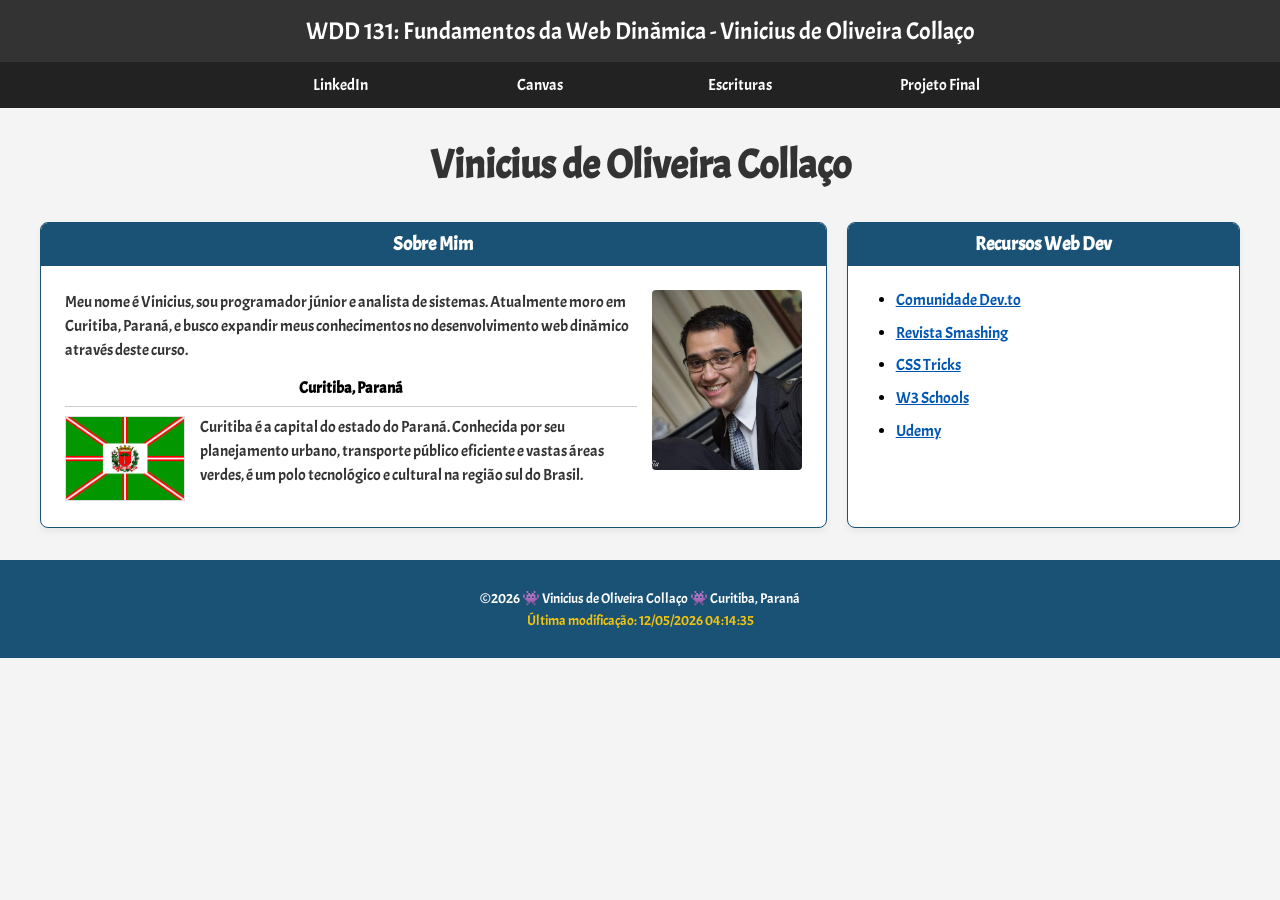
<file: index.html>
<!DOCTYPE html>
<html lang="pt-br">
    <head>
        <meta charset="UTF-8">
        <meta name="viewport" content="width=device-width, initial-scale=1.0">
        <title>WDD 131 – Fundamentos da Web Dinâmica - Vinicius de Oliveira Collaço</title>
        <meta name="description" content="WDD 131 – Fundamentos da Web Dinâmica, Vinicius de Oliveira Collaço, portifólio acadêmico e recursos de desenvolvimento."/>
        <meta name="author" content="Vinicius de Oliveira Collaço"/>
        <link rel="stylesheet" href="estilos/base.css"/>
        <link rel="preconnect" href="https://fonts.googleapis.com">
        <link rel="preconnect" href="https://fonts.gstatic.com" crossorigin>
        <link href="https://fonts.googleapis.com/css2?family=Acme&display=swap" rel="stylesheet">
        <script src="scripts/obterdatas.js" defer></script>
    </head>

    <body> 
        <header>
            <h1><span id="course-title">WDD 131: Fundamentos da Web Dinâmica</span> - Vinicius de Oliveira Collaço</h1>
            <nav>
                <ul class="navigation">
                    <li><a href="https://www.linkedin.com/in/viniciuscollaço">LinkedIn</a></li>
                    <li><a href="https://byupw.instructure.com/">Canvas</a></li>
                    <li><a href="https://www.churchofjesuschrist.org/study/scriptures/bofm/alma/48?lang=por&id=p17#p17">Escrituras</a></li>
                    <li><a href="#">Projeto Final</a></li>
                </ul>
            </nav>
        </header>

        <h2 class="main-title">Vinicius de Oliveira Collaço</h2>

        <main class="main-container">
            <section class="card">
                <h3>Sobre Mim</h3>
                <div class="card-content row">
                    <div class="bio-text">
                        <p>Meu nome é Vinicius, sou programador júnior e analista de sistemas. Atualmente moro em Curitiba, Paraná, e busco expandir meus conhecimentos no desenvolvimento web dinâmico através deste curso.</p>
                        <h4>Curitiba, Paraná</h4>
                        <hr>
                        <div class="city-info">
                            <img src="imagens/bandeira-curitiba.jpg" alt="Bandeira de Curitiba" class="flag-img">
                            <p>Curitiba é a capital do estado do Paraná. Conhecida por seu planejamento urbano, transporte público eficiente e vastas áreas verdes, é um polo tecnológico e cultural na região sul do Brasil.</p>
                        </div>
                    </div>
                    <img src="imagens/perfil.jpg" alt="Foto de Vinicius" class="profile-img">
                </div>
            </section>

            <section class="card">
                <h3>Recursos Web Dev</h3>
                <div class="card-content">
                    <ul class="resources-list">
                        <li><a href="https://dev.to" target="_blank" rel="noopener">Comunidade Dev.to</a></li>
                        <li><a href="https://smashingmagazine.com" target="_blank" rel="noopener">Revista Smashing</a></li>
                        <li><a href="https://css-tricks.com" target="_blank" rel="noopener">CSS Tricks</a></li>
                        <li><a href="https://www.w3schools.com" target="_blank" rel="noopener">W3 Schools</a></li>
                        <li><a href="https://www.udemy.com" target="_blank" rel="noopener">Udemy</a></li>
                    </ul>
                </div>
            </section>
        </main>

        <footer>
            <p>©<span id="anoatual"></span> 👾 Vinicius de Oliveira Collaço 👾 Curitiba, Paraná</p>
            <p id="ultimaModificacao"></p>
        </footer>
    </body>
</html>
</file>
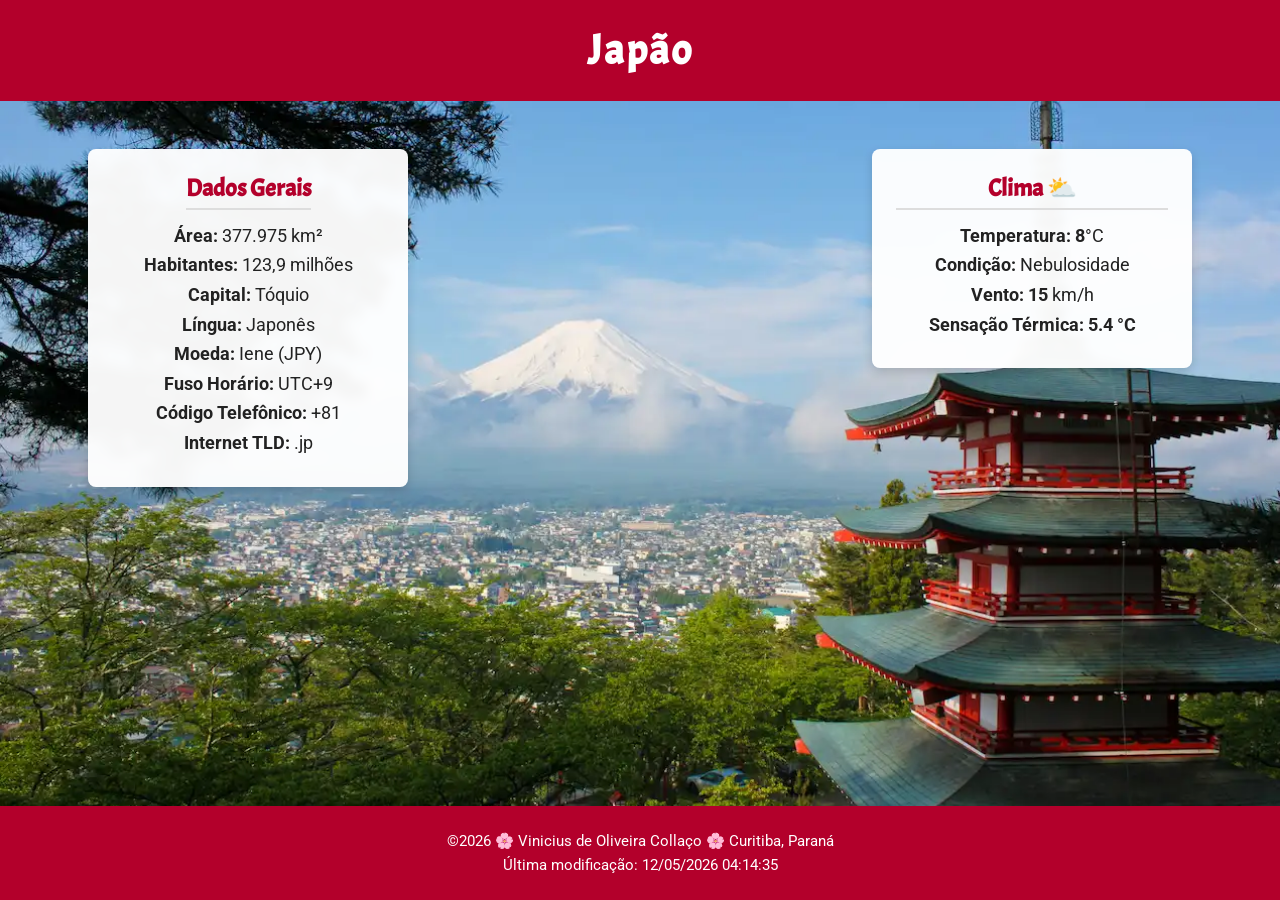
<file: local.html>
<!DOCTYPE html>
<html lang="pt-BR">
<head>
    <meta charset="UTF-8">
    <meta name="viewport" content="width=device-width, initial-scale=1.0">
    <title>Visite o Japão</title>
    <meta name="description" content="WDD 131 – Fundamentos da Web Dinâmica, Vinicius de Oliveira Collaço, informações do Japão.">
    <meta name="author" content="Vinicius de Oliveira Collaço">
    
    <link rel="preconnect" href="https://fonts.googleapis.com">
    <link rel="preconnect" href="https://fonts.gstatic.com" crossorigin>
    <link href="https://fonts.googleapis.com/css2?family=Acme&family=Roboto:wght@400;500;700&display=swap" rel="stylesheet">
    
    <link rel="stylesheet" href="estilos/local.css">
    <script src="scripts/local.js" defer></script>
</head>
<body>
    <header>
        <h1>Japão</h1>
    </header>
    
    <div class="hero-container">
        <picture class="hero-image">
            <source srcset="imagens/japao-large.webp" media="(min-width: 641px)">
            <img src="imagens/japao-small.webp" alt="Lindo cenário do Japão com o Monte Fuji" width="640" height="850" loading="eager">
        </picture>

        <main>
            <section class="card data-card">
                <h2>Dados Gerais</h2>
                <ul>
                    <li><span>Área:</span> 377.975 km²</li>
                    <li><span>Habitantes:</span> 123,9 milhões</li>
                    <li><span>Capital:</span> Tóquio</li>
                    <li><span>Língua:</span> Japonês</li>
                    <li><span>Moeda:</span> Iene (JPY)</li>
                    <li><span>Fuso Horário:</span> UTC+9</li>
                    <li><span>Código Telefônico:</span> +81</li>
                    <li><span>Internet TLD:</span> .jp</li>
                </ul>
            </section>

            <section class="card weather-card">
                <h2 class="weather-title">Clima</h2>
                
                <div class="weather-icon-mobile">
                    <img src="imagens/cloudy.svg" alt="Ícone de clima nublado" width="50" height="50">
                </div>

                <ul>
                    <li><span>Temperatura:</span> <span id="temp-val">8</span>°C</li>
                    <li><span>Condição:</span> Nebulosidade</li>
                    <li><span>Vento:</span> <span id="wind-val">15</span> km/h</li>
                    <li><span>Sensação Térmica:</span> <span id="windchill"></span></li>
                </ul>
            </section>
        </main>
    </div>

    <footer>
        <p>&copy;<span id="anoatual"></span> 🌸 Vinicius de Oliveira Collaço 🌸 Curitiba, Paraná</p>
        <p id="ultimaModificacao"></p>
    </footer>
</body>
</html>
</file>
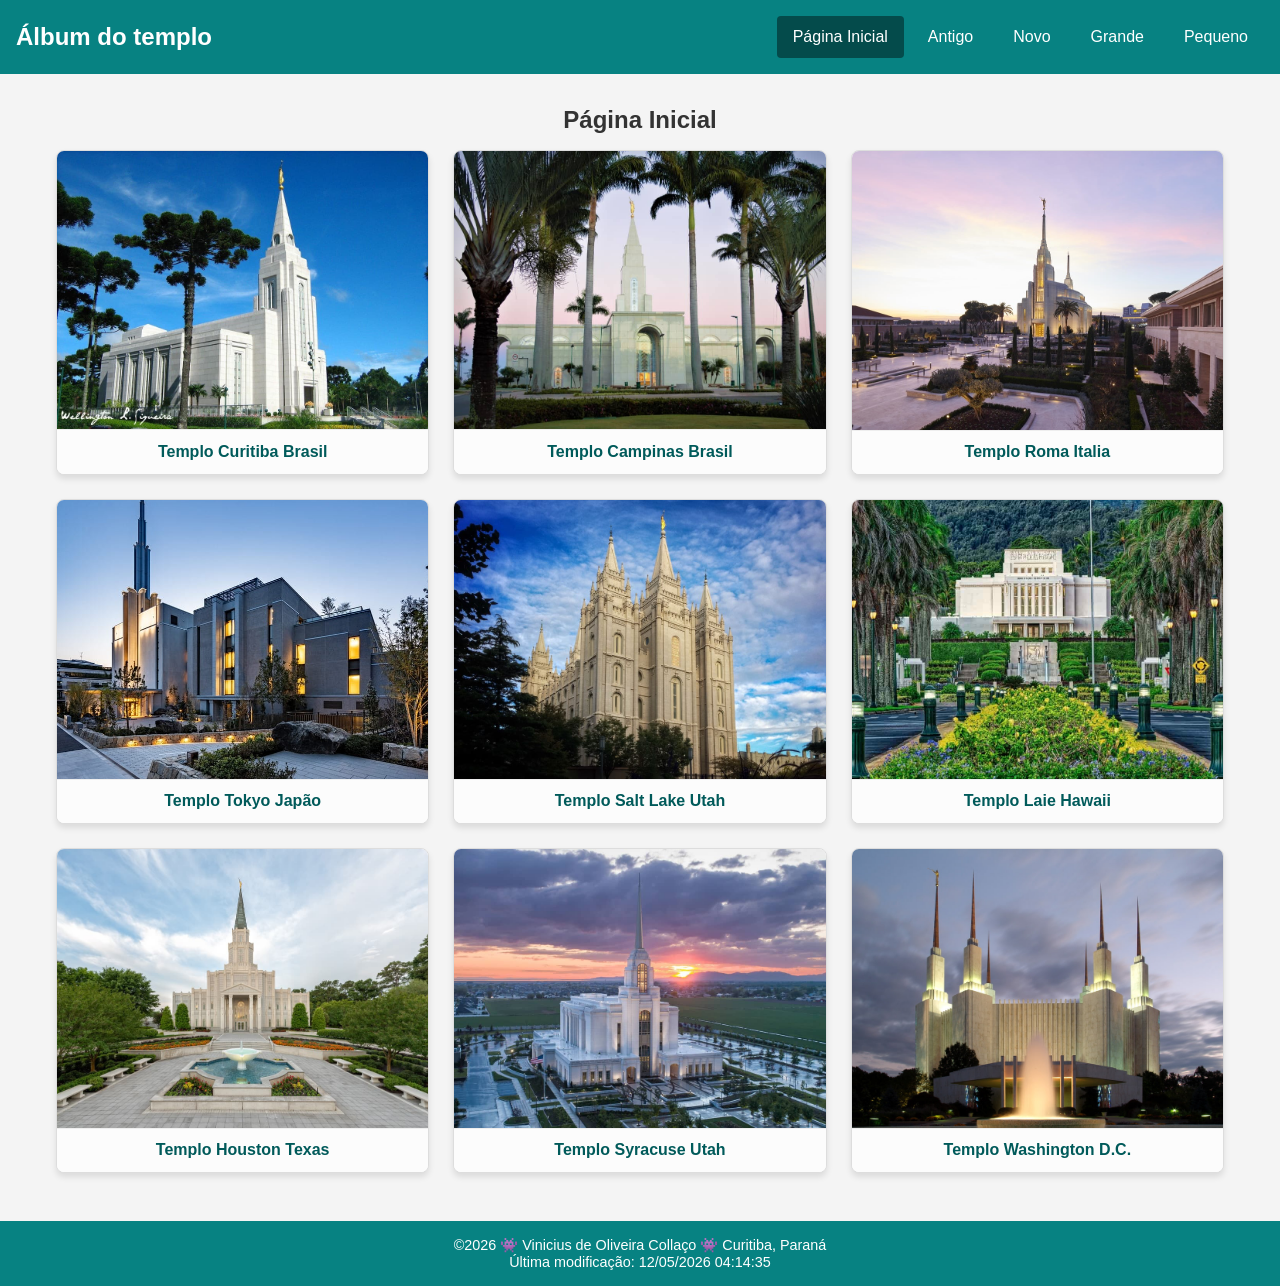
<file: templos.html>
<!DOCTYPE html>
<html lang="pt-br">
<head>
    <meta charset="UTF-8">
    <meta name="viewport" content="width=device-width, initial-scale=1.0">
    <title>Álbum do templo</title>
    <meta name="description" content="WDD 131 – Fundamentos da Web Dinâmica, Vinicius de Oliveira Collaço, album templos.">
    <meta name="author" content="Vinicius de Oliveira Collaço">
    <link rel="preconnect" href="https://fonts.googleapis.com">
    <link rel="preconnect" href="https://fonts.gstatic.com" crossorigin>
    <link href="https://fonts.googleapis.com/css2?family=Acme&display=swap" rel="stylesheet">
    <link rel="stylesheet" href="estilos/templos.css">
    <link rel="stylesheet" href="estilos/templos-grande.css">
    <script src="scripts/templos.js" defer></script>
</head>
<body>
    <header>
        <h1>Álbum do templo</h1>
        <button id="menu" aria-label="Abrir menu de navegação" aria-expanded="false"></button>
        <nav>
            <ul class="navigation">
                <li><a href="#" class="active">Página Inicial</a></li>
                <li><a href="#">Antigo</a></li>
                <li><a href="#">Novo</a></li>
                <li><a href="#">Grande</a></li>
                <li><a href="#">Pequeno</a></li>
            </ul>
        </nav>
    </header>

    <main>
        <h2>Página Inicial</h2>
        <div class="grid-container">
            <figure>
                <img src="imagens/curitiba-templo.jpg" alt="Templo Curitiba Brasil">
                <figcaption><a href="https://churchofjesuschristtemples.org/curitiba-brazil-temple/" target="_blank" rel="noopener">Templo Curitiba Brasil</a></figcaption>
            </figure>
            <figure>
                <img src="imagens/campinas-templo.jpg" alt="Templo Campinas Brasil" loading="lazy">
                <figcaption><a href="https://churchofjesuschristtemples.org/campinas-brazil-temple/" target="_blank" rel="noopener">Templo Campinas Brasil</a></figcaption>
            </figure>
            <figure>
                <img src="imagens/italia-templo.jpg" alt="Templo Roma Italia" loading="lazy">
                <figcaption><a href="https://churchofjesuschristtemples.org/rome-italy-temple/" target="_blank" rel="noopener">Templo Roma Italia</a></figcaption>
            </figure>
            <figure>
                <img src="imagens/japao-templo.jpg" alt="Templo Tokyo Japão" loading="lazy">
                <figcaption><a href="https://churchofjesuschristtemples.org/tokyo-japan-temple/" target="_blank" rel="noopener">Templo Tokyo Japão</a></figcaption>
            </figure>
            <figure>
                <img src="imagens/salt-lake-templo.jpg" alt="Templo Salt Lake Utah" loading="lazy">
                <figcaption><a href="https://churchofjesuschristtemples.org/salt-lake-temple/" target="_blank" rel="noopener">Templo Salt Lake Utah</a></figcaption>
            </figure>
            <figure>
                <img src="imagens/hawaii-templo.jpg" alt="Templo Laie Hawaii" loading="lazy">
                <figcaption><a href="https://churchofjesuschristtemples.org/laie-hawaii-temple/" target="_blank" rel="noopener">Templo Laie Hawaii</a></figcaption>
            </figure>
            <figure>
                <img src="imagens/texas-templo.jpg" alt="Templo Houston Texas" loading="lazy">
                <figcaption><a href="https://churchofjesuschristtemples.org/houston-texas-temple/" target="_blank" rel="noopener">Templo Houston Texas</a></figcaption>
            </figure>
            <figure>
                <img src="imagens/utah-templo.jpg" alt="Templo Syracuse Utah" loading="lazy">
                <figcaption><a href="https://churchofjesuschristtemples.org/syracuse-utah-temple/" target="_blank" rel="noopener">Templo Syracuse Utah</a></figcaption>
            </figure>
            <figure>
                <img src="imagens/washington-templo.jpg" alt="Templo Washington D.C." loading="lazy">
                <figcaption><a href="https://churchofjesuschristtemples.org/washington-d.c.-temple/" target="_blank" rel="noopener">Templo Washington D.C.</a></figcaption>
            </figure>
        </div>
    </main>

    <footer>
        <p>©<span id="anoatual"></span> 👾 Vinicius de Oliveira Collaço 👾 Curitiba, Paraná</p>
        <p id="ultimaModificacao"></p>
    </footer>
</body>
</html>
</file>
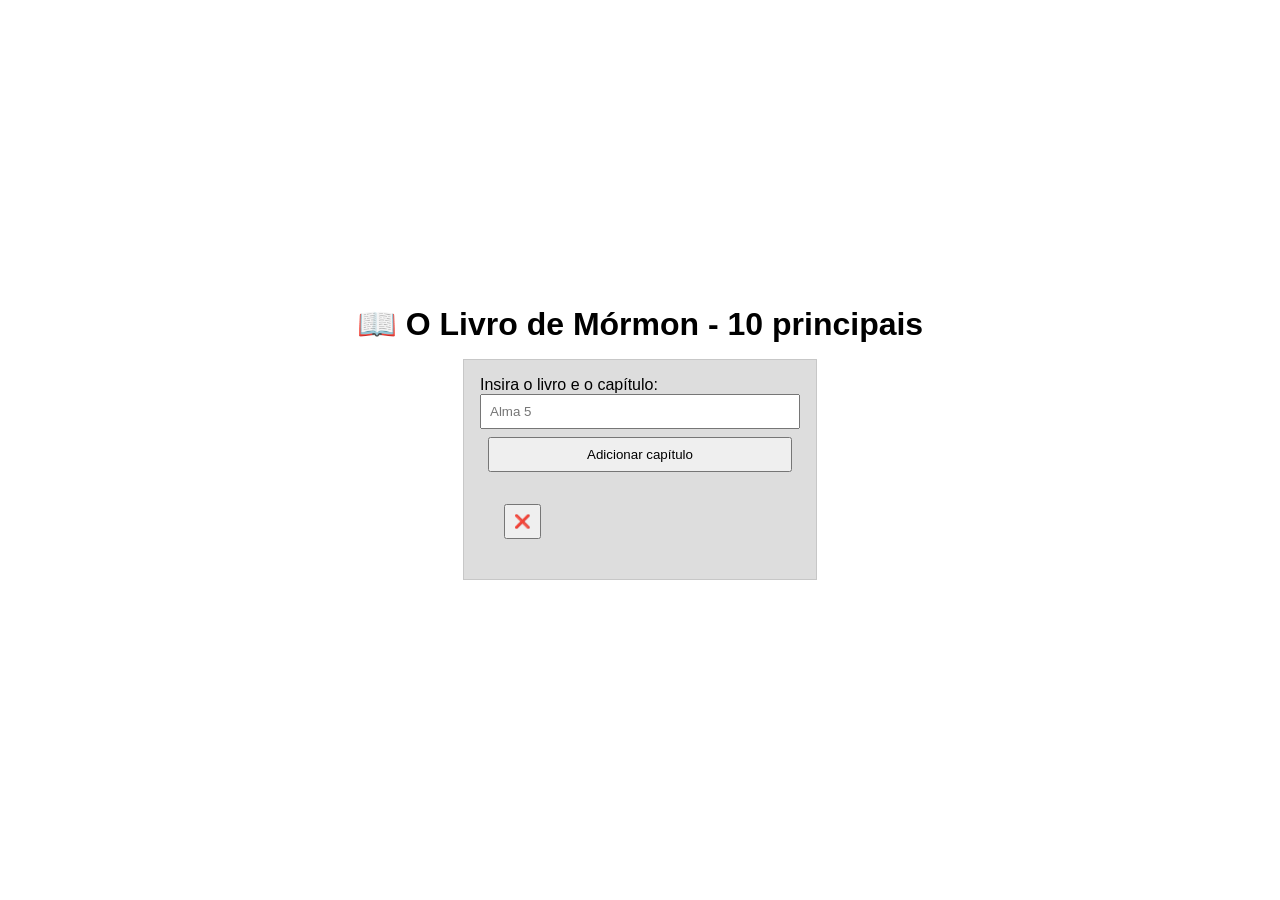
<file: semana02/bom.html>
<!DOCTYPE html>
<html lang="pt-br">
<head>
    <meta charset="UTF-8">
    <meta name="viewport" content="width=device-width, initial-scale=1.0">
    <title>WDD 131 - Exemplo de uso de DOM</title>
    <meta name="description" content="Página de exemplo da atividade de aprendizagem sobre uso de DOM.">
    <meta name="author" content="Vinicius de Oliveira Collaço">
    <link rel="stylesheet" href="estilos/uso-dom.css">
    <script src="scripts/escrituras.js" defer></script>
</head>
<body>
    <h1>📖 O Livro de Mórmon - 10 principais</h1>
    <main>
        <label for="favchap">Insira o livro e o capítulo: </label>
        <input type="text" id="favchap" placeholder="Alma 5">
        <button type="submit">Adicionar capítulo</button>
        <ul id="list"></ul>
    </main>
</body>
</html>
</file>
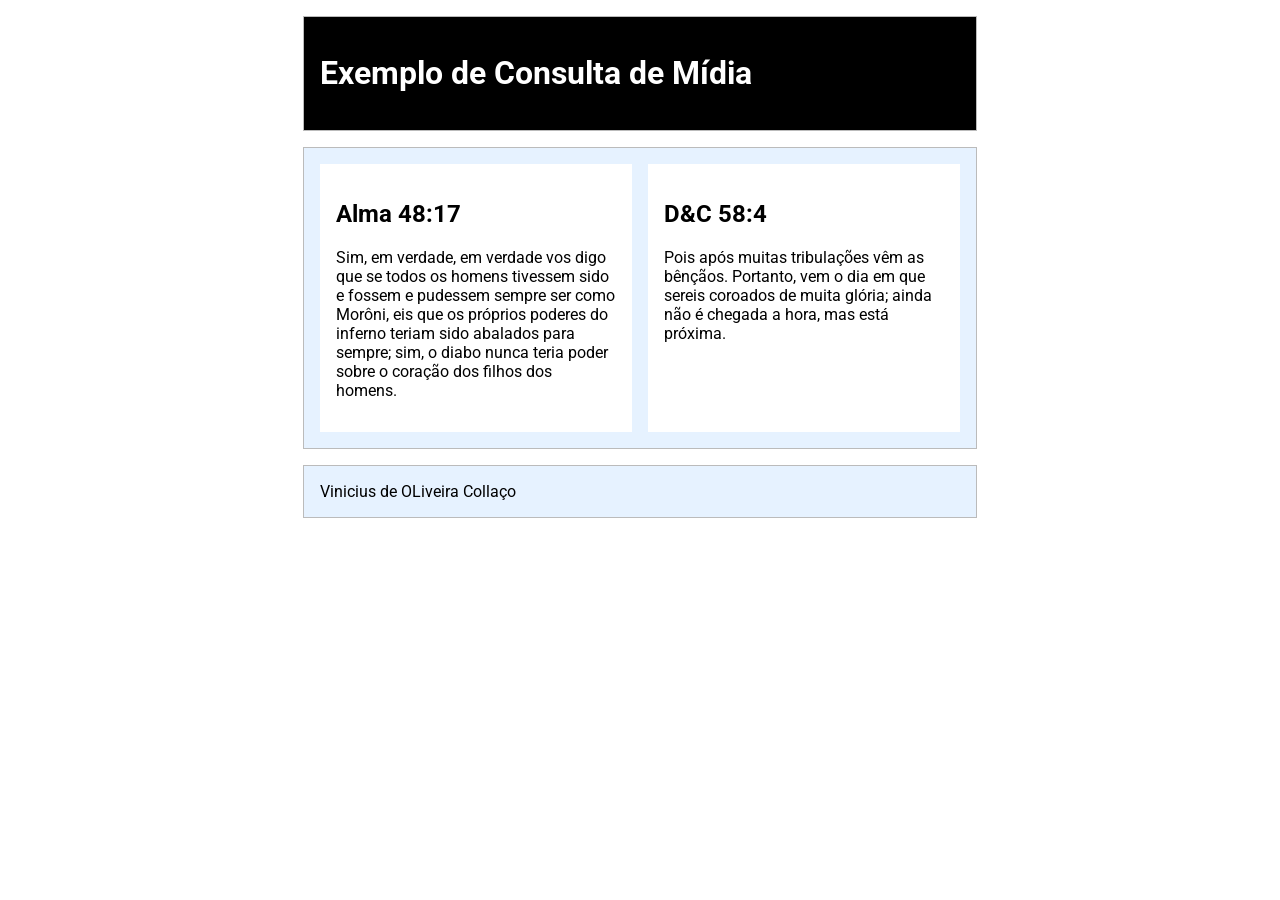
<file: semana02/consulta-de-midia.html>
<!DOCTYPE html>
<html lang="pt-br">
<head>
    <meta charset="UTF-8">
    <meta name="viewport" content="width=device-width, initial-scale=1.0">
    <title>WDD 131 - Exemplo de consulta de MÍdia</title>
    <meta name="description" content="Página de exemplo da atividade de aprendizagem sobre consulta de mídia.">
    <meta name="author" content="Vinicius de Oliveira Collaço">
    <link rel="preconnect" href="https://fonts.googleapis.com">
    <link rel="preconnect" href="https://fonts.gstatic.com" crossorigin>
    <link rel="stylesheet" href="https://fonts.googleapis.com/css2?family=Roboto&display=swap">
    <link rel="stylesheet" href="estilos/consulta-de-midia.css">
    <link rel="stylesheet" href="estilos/consulta-de-midia-grande.css">
</head>
<body>
    <header>
        <h1>Exemplo de Consulta de Mídia</h1>
    </header>

    <main>
        <section>
            <h2>Alma 48:17</h2>
            <p>Sim, em verdade, em verdade vos digo que se todos os homens tivessem sido e fossem e pudessem sempre ser como Morôni, eis que os próprios poderes do inferno teriam sido abalados para sempre; sim, o diabo nunca teria poder sobre o coração dos filhos dos homens.</p>
        </section>
        <section>
            <h2>D&C 58:4</h2>
            <p>Pois após muitas tribulações vêm as bênçãos. Portanto, vem o dia em que sereis coroados de muita glória; ainda não é chegada a hora, mas está próxima.</p>
        </section>
    </main>

    <footer>
        Vinicius de OLiveira Collaço
    </footer>
</body>
</html>
</file>
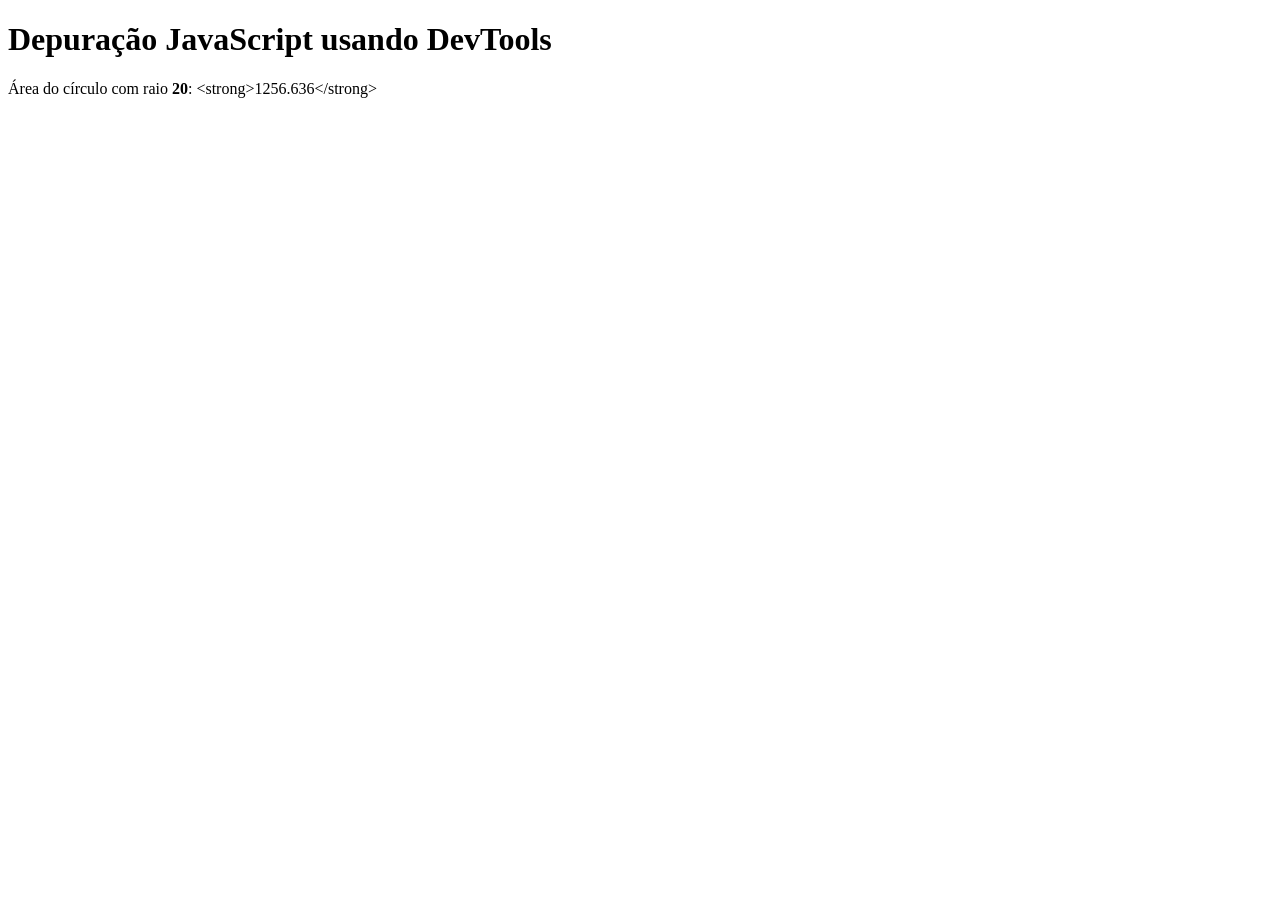
<file: semana02/depuracao.html>
<!DOCTYPE html>
<html lang="pt-br">
<head>
    <meta charset="UTF-8">
    <meta name="viewport" content="width=device-width, initial-scale=1.0">
    <title>WDD 131 - Exemplo de uso de depuração de JavaScript</title>
    <meta name="description" content="Página de exemplo da atividade de depuração de JavaScript.">
    <meta name="author" content="Vinicius de Oliveira Collaço">
    <script src="scripts/depuracao.js" defer></script>
</head>
<body>
    <h1>Depuração JavaScript usando DevTools</h1>
    <p>Área do círculo com raio <span id="raio"></span>: <span id="area"></span></p>
</body>
</html>
</file>
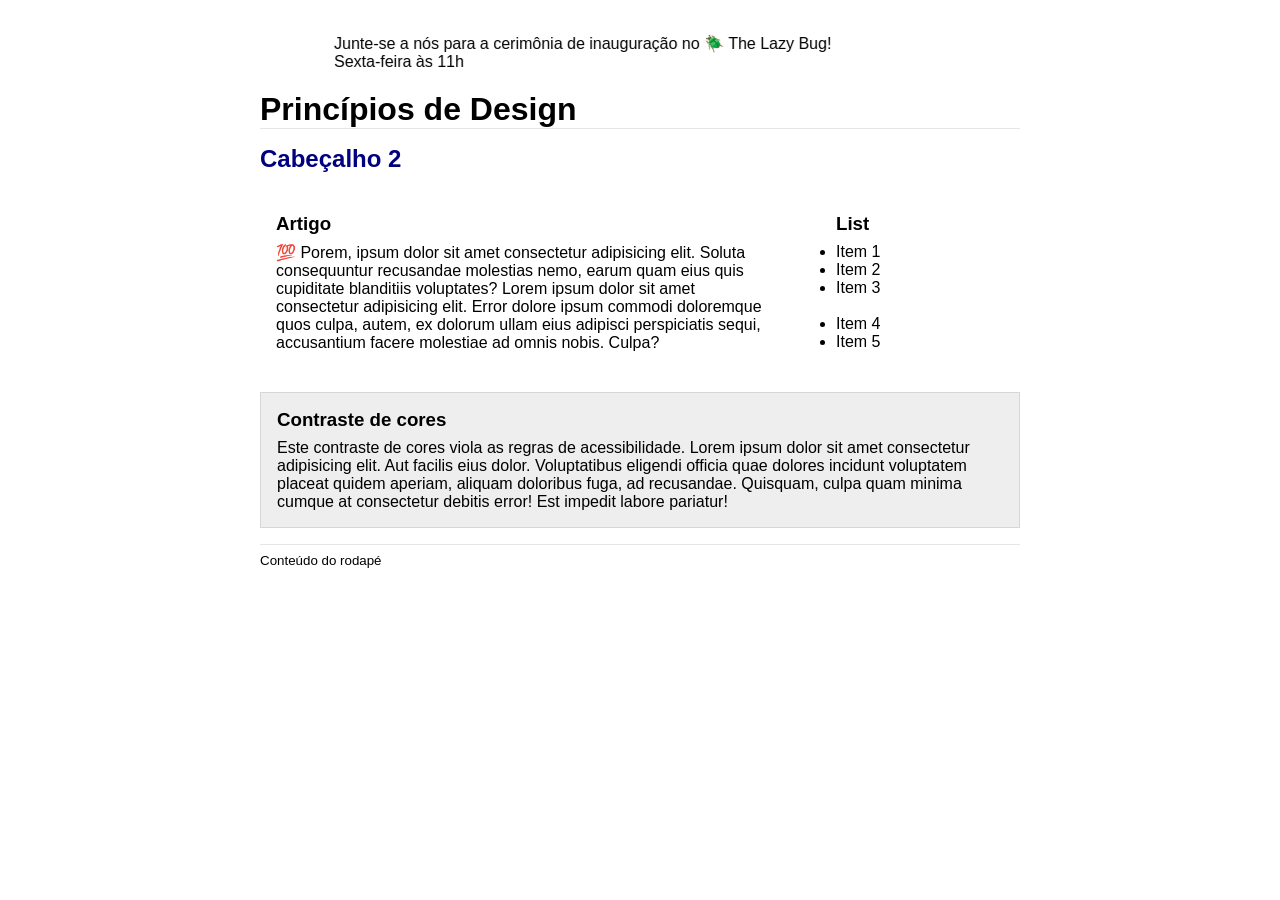
<file: semana03/design.html>
<!DOCTYPE html>
<html lang="pt-br">
	<head>
		<meta charset="UTF-8">
		<meta name="viewport" content="width=device-width, initial-scale=1.0">
		<title>WDD 131 – Fundamentos da Web Dinâmica - Tarefa exemplo 3 semana</title>
		<meta name="author" content="Vinicius de Oliveira Collaço">
		<link rel="stylesheet" href="estilos/design.css">
	</head>
	<body>
		<header>
			<marquee behavior="alternate" direction="right"><br>Junte-se a nós para a cerimônia de inauguração no 🪲 The Lazy Bug!<br>Sexta-feira às 11h</marquee>
			<h1>Princípios de Design</h1>
		</header>
		<main>
			<h2>Cabeçalho 2</h2>
			<section>
			<h3>Artigo</h3>
			<article>
				<p>💯 Porem, ipsum dolor sit amet consectetur adipisicing elit. Soluta consequuntur recusandae molestias nemo, earum quam eius quis cupiditate blanditiis voluptates? Lorem ipsum dolor sit amet consectetur adipisicing elit. Error dolore ipsum commodi doloremque quos culpa, autem, ex dolorum ullam eius adipisci perspiciatis sequi, accusantium facere molestiae ad omnis nobis. Culpa?</p>
			</article>
			</section>
			<section>
				<h3>List</h3>
				<ul>
					<li>Item 1</li>
					<li>Item 2</li>
					<li>Item 3<br><br></li>
					<li>Item 4</li>
					<li>Item 5</li>
				</ul>
			</section>
			<div class="callout">
				<h3>Contraste de cores</h3>
				<p>Este contraste de cores viola as regras de acessibilidade. Lorem ipsum dolor sit amet consectetur adipisicing elit. Aut facilis eius dolor. Voluptatibus eligendi officia quae dolores incidunt voluptatem placeat quidem aperiam, aliquam doloribus fuga, ad recusandae. Quisquam, culpa quam minima cumque at consectetur debitis error! Est impedit labore pariatur!</p>
			</div>
		</main>
		<footer>Conteúdo do rodapé</footer>
	</body>
</html>
</file>
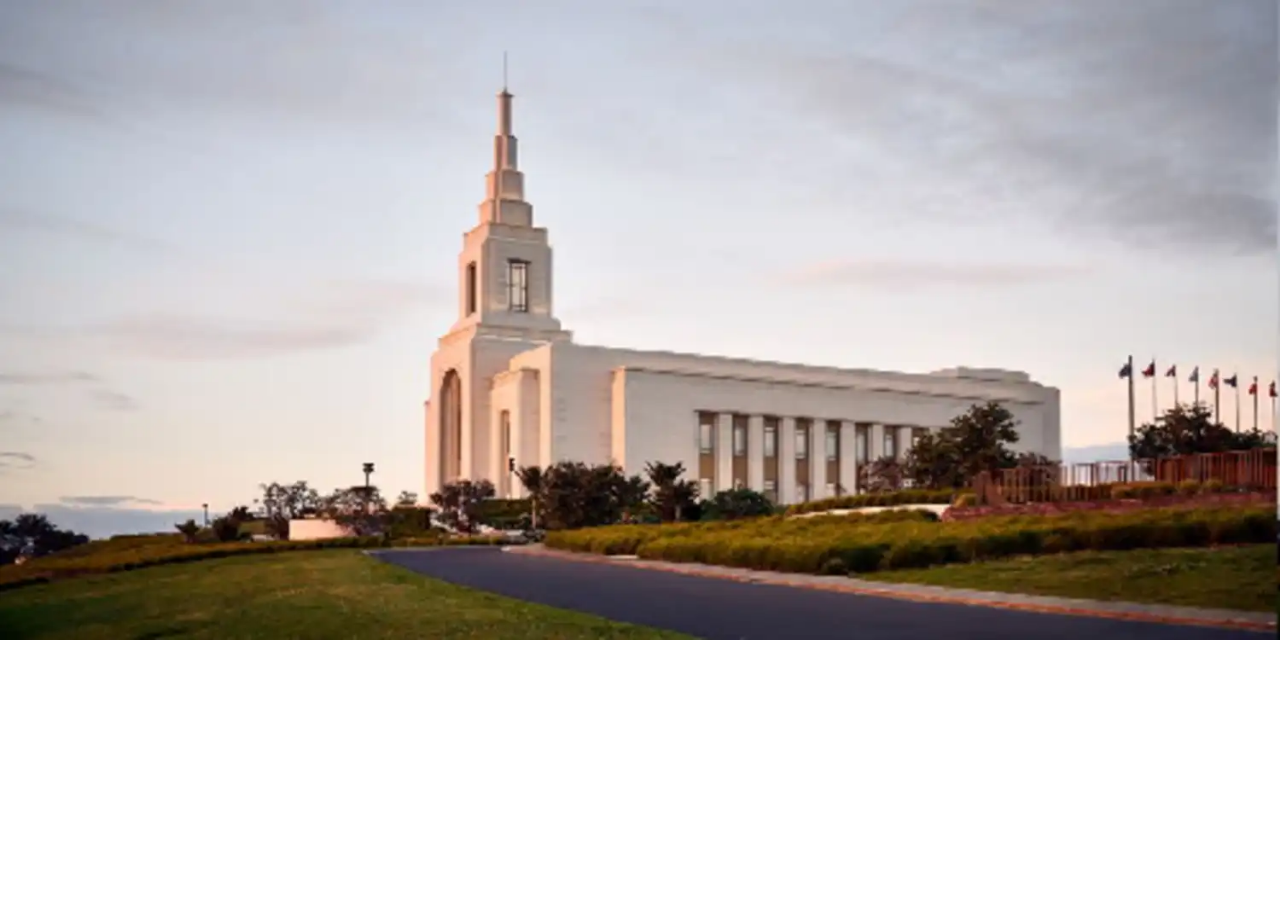
<file: semana03/imagens-responsivas.html>
<!DOCTYPE html>
<html lang="en">
<head>
    <meta charset="UTF-8">
    <meta name="viewport" content="width=device-width, initial-scale=1.0">
    <title>WDD 131 – Fundamentos da Web Dinâmica - Semana 3 uso de imagens</title>
    <meta name="description" content="WDD 131 – Fundamentos da Web Dinâmica, Vinicius de Oliveira Collaço atividade sobre imagens."/>
    <meta name="author" content="Vinicius de Oliveira Collaço"/>
    <link rel="stylesheet" href="estilos/imagens-responsivas.css">
</head>
<body>
    <main>
        <div class="principal">
            <picture>
                <source media="(min-width: 1000px)" srcset="imagens/principal-grande.webp">
                <source media="(min-width: 500px)" srcset="imagens/principal-media.webp">
                <img src="imagens/principal-pequena.webp" alt="templo da Nova Zelandia" width="500" height="250">
            </picture>
        </div>
    </main>
</body>
</html>
</file>
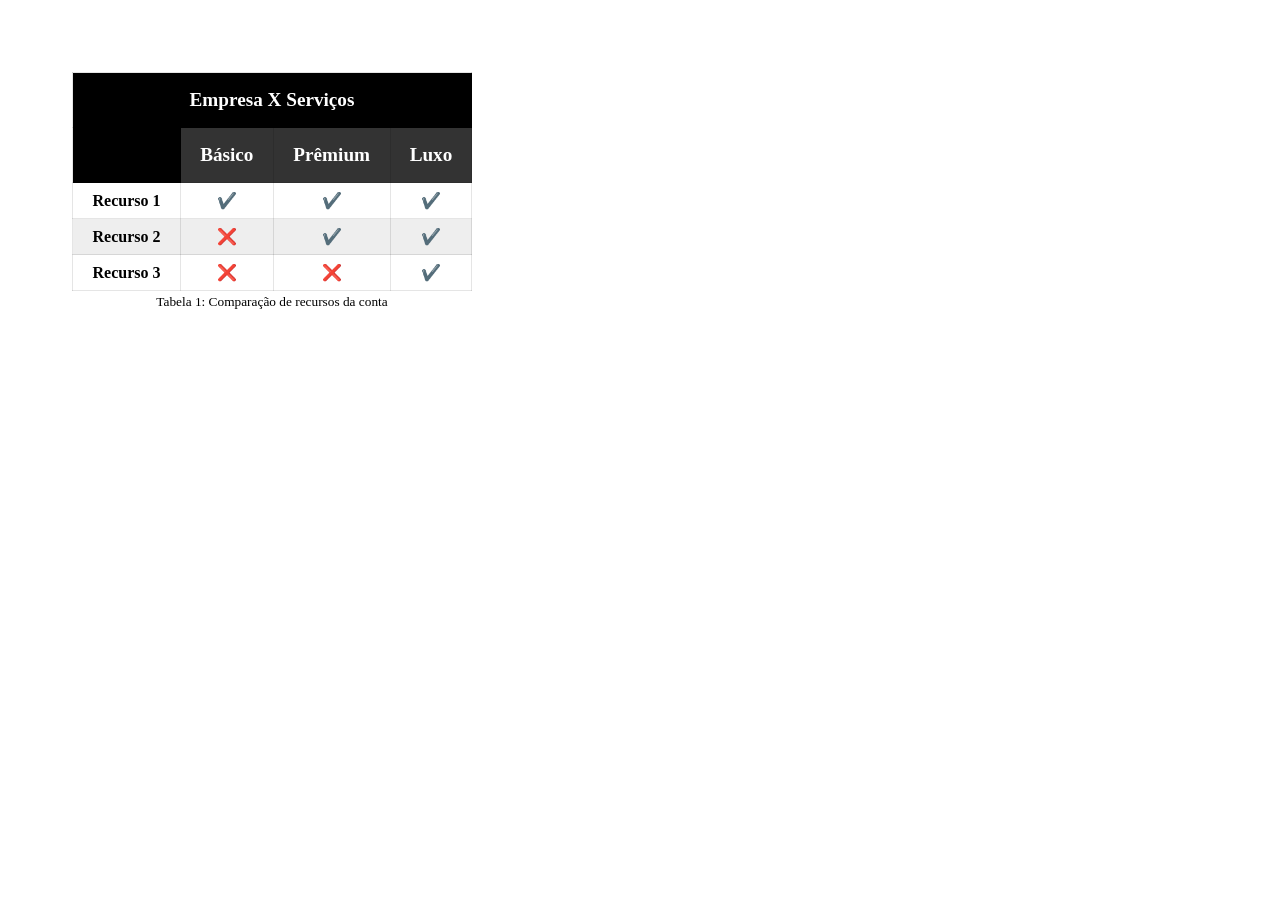
<file: semana04/tabela.html>
<!DOCTYPE html>
<html lang="pt-br">
<head>
    <meta charset="UTF-8">
    <meta name="viewport" content="width=device-width, initial-scale=1.0">
    <title>Tabela</title>
    <meta name="description" content="Exercico sobre tabelas" >
    <meta name="author" content="Vinicius de Oliveira Collaço">
    <link rel="stylesheet" href="estilos/tabela.css">
</head>
<body>
    <table>
        <thead>
            <tr>
                <th colspan="4">Empresa X Serviços</th>
            </tr>
            <tr>
                <td class="blank"></td>
                <th>Básico</th>
                <th>Prêmium</th>
                <th>Luxo</th>
            </tr>
        </thead>
        <tbody>
            <tr>
                <th>Recurso 1</th>
                <td>✔️</td>
                <td>✔️</td>
                <td>✔️</td>
            </tr>
            <tr>
                <th>Recurso 2</th>
                <td>❌</td>
                <td>✔️</td>
                <td>✔️</td>
            </tr>
            <tr>
                <th>Recurso 3</th>
                <td>❌</td>
                <td>❌</td>
                <td>✔️</td>
            </tr>
        </tbody>

        <caption>Tabela 1: Comparação de recursos da conta</caption>
    </table>
</body>
</html>
</file>
<file: estilos/base.css>
* {
    margin: 0;
    padding: 0;
    box-sizing: border-box;
}

body {
    font-family: 'Acme', Arial, sans-serif;
    display: flex; 
    flex-direction: column;
    min-height: 100vh; 
    background-color: #f4f4f4;
}

header {
    background-color: #333;
    color: white;
    text-align: center;
    padding: 1rem 0 0 0;
}

main {
    max-width: 1200px;
    margin: 0 auto 2rem auto; 
    width: 95%;
}

footer {
    background: #1a5276; 
    color: white;
    text-align: center;
    padding: 1.5rem;
    font-size: 0.9rem;
}

header h1 {
    font-size: 1.5rem;
    margin-bottom: 1rem;
    font-weight: normal;
}

nav {
    background-color: #222; 
    width: 100%;
}

.navigation {
    list-style: none;
    display: flex;
    justify-content: center;
    max-width: 1200px; 
    margin: 0 auto;
}

.navigation li {
    flex: 1;
    max-width: 200px;
}

.navigation a {
    display: block;
    padding: 0.8rem;
    color: #fff;
    text-decoration: none;
    text-align: center;
    transition: background 0.3s, color 0.3s;
}

.navigation a:hover {
    background-color: #444;
    color: #f1c40f;
}

.main-title {
    text-align: center;
    margin: 2rem 0;
    font-size: 2.5rem;
    color: #333;
}

.main-container {
    display: grid;
    grid-template-columns: 2fr 1fr; 
    gap: 20px;
}

.card {
    background: white;
    border: 1px solid #1a5276;
    border-radius: 8px;
    overflow: hidden;
    box-shadow: 0 4px 6px rgba(0,0,0,0.05);
}

.card h3 {
    background-color: #1a5276;
    color: white;
    text-align: center;
    padding: 0.6rem;
    font-size: 1.2rem;
}

.card-content {
    padding: 1.5rem;
}

.card-content.row {
    display: flex;
    gap: 15px;
}

.bio-text {
    flex: 1;
}

.bio-text p {
    line-height: 1.5;
    color: #333;
    margin-bottom: 1rem;
}

.bio-text h4 {
    text-align: center;
    margin-top: 1rem;
}

hr {
    border: 0;
    height: 1px;
    background: #ccc;
    margin: 0.5rem 0;
}

.city-info {
    display: flex;
    gap: 15px;
    align-items: center;
}

.flag-img {
    width: 120px;
    height: auto;
    border: 1px solid #ddd;
}

.profile-img {
    width: 150px;
    height: 180px;
    object-fit: cover;
    border-radius: 4px;
}

.resources-list {
    list-style-type: disc;
    padding-left: 1.5rem;
}

.resources-list li {
    margin-bottom: 0.8rem;
}

.resources-list a {
    color: #0056b3; 
    text-decoration: underline;
}

footer p {
    margin: 0.3rem 0;
}

#ultimaModificacao {
    color: #f1c40f; 
}

@media (max-width: 768px) {
    .main-container {
        grid-template-columns: 1fr;
    }
    .card-content.row {
        flex-direction: column-reverse;
        align-items: center;
    }
}
</file>
<file: estilos/local.css>
:root {
    --primary-color: #B3002B;
    --secondary-color: #2b2b2b;
    --bg-color: #f9f9f9;
    --card-bg: rgba(255, 255, 255, 0.96);
    --text-color: #222222;
    --font-title: 'Acme', sans-serif;
    --font-body: 'Roboto', sans-serif;
}

* {
    box-sizing: border-box;
    margin: 0;
    padding: 0;
}

body {
    font-family: var(--font-body);
    background-color: var(--bg-color);
    color: var(--text-color);
    display: flex;
    flex-direction: column;
    min-height: 100vh;
}

header {
    background-color: var(--primary-color);
    color: #ffffff;
    text-align: center;
    padding: 1.5rem;
}

header h1 {
    font-family: var(--font-title);
    font-size: 2.6rem;
    letter-spacing: 2px;
    font-weight: 700;
}

.hero-container {
    display: flex;
    flex-direction: column;
    flex: 1;
}

.hero-image img {
    width: 100%;
    height: auto;
    object-fit: cover;
    display: block;
}

main {
    padding: 1rem;
    display: flex;
    flex-direction: column;
    gap: 1rem;
}

.card {
    background-color: var(--card-bg);
    padding: 1.5rem;
    border-radius: 8px;
    box-shadow: 0 4px 10px rgba(0, 0, 0, 0.15);
}

.card h2 {
    font-family: var(--font-title);
    color: var(--primary-color);
    margin-bottom: 1rem;
    border-bottom: 2px solid #dddddd;
    padding-bottom: 0.3rem;
    text-align: center;
}

.card ul {
    list-style: none;
    padding: 0;
    width: 100%;
}

.card li span {
    font-weight: 700;
}

.data-card {
    display: flex;
    flex-direction: column;
    align-items: center; 
    text-align: center;  
}

.data-card li {
    display: block;   
    margin-bottom: 0.6rem;
    font-size: 1.1rem;
}

.weather-card {
    display: flex;
    flex-direction: column;
    align-items: center; 
    text-align: center;  
}

.weather-card h2 {
    width: 100%;
}

.weather-icon-mobile {
    display: flex;
    justify-content: center;
    margin: 0.5rem 0 1rem 0; 
}

.weather-card li {
    display: block; 
    margin-bottom: 0.6rem;
    font-size: 1.1rem;
}

footer {
    background-color: var(--primary-color);
    color: #ffffff;
    text-align: center;
    padding: 1.2rem;
    font-size: 0.95rem;
    margin-top: auto;
}

footer p {
    margin: 0.4rem 0;
}

@media (min-width: 641px) {
    .hero-container {
        position: relative;
        flex: 1;
        min-height: 550px;
    }

    .hero-image {
        position: absolute;
        top: 0;
        left: 0;
        width: 100%;
        height: 100%;
        z-index: 1;
    }

    .hero-image img {
        height: 100%;
    }

    main {
        position: relative;
        z-index: 2;
        flex-direction: row;
        justify-content: space-between;
        align-items: flex-start;
        padding: 3rem;
        height: 100%;
        max-width: 1200px;
        margin: 0 auto;
        width: 100%;
    }

    .card {
        width: 320px;
        backdrop-filter: blur(4px); 
    }

    .weather-icon-mobile {
        display: none;
    }

    .weather-title::after {
        content: " ⛅";
    }
    
    .data-card,
    .weather-card {
        align-items: center;
    }
}
</file>
<file: estilos/templos.css>
* {
    margin: 0;
    padding: 0;
    box-sizing: border-box;
}

body {
    font-family: Arial, sans-serif;
    background-color: #f4f4f4;
    color: #333;
}

header {
    background-color: #078282; 
    color: white;
    padding: 1rem;
    position: relative;
    display: flex;
    justify-content: space-between;
    align-items: center;
}

nav {
    display: flex;
    align-items: center;
}

h1 {
    font-size: 1.5rem;
}

#menu {
    font-size: 2rem;
    background: none;
    border: none;
    color: white;
    cursor: pointer;
}

#menu::before {
    content: "☰";
}

#menu.open::before {
    content: "✕";
}

.navigation {
    list-style: none;
    display: none; 
    flex-direction: column;
    position: absolute;
    top: 100%;
    left: 0;
    width: 100%;
    background-color: #055c5c;
    z-index: 10;
}

.navigation.open {
    display: flex;
}

.navigation a {
    display: block;
    padding: 1rem;
    color: #ffffff;
    text-decoration: none;
    text-align: center;
}

.navigation a:hover {
    background-color: #078282;
    color: #ffffff;
}

.navigation a.active {
    background-color: #044b4b;
}

main {
    max-width: 1200px;
    margin: 0 auto;
    padding: 1rem;
}

h2 {
    text-align: center;
    margin: 1rem 0;
}

.grid-container {
    display: grid;
    grid-template-columns: 1fr;
    gap: 1.5rem;
}

figure {
    background-color: white;
    border: 1px solid #ddd;
    border-radius: 8px;
    overflow: hidden;
    box-shadow: 0 4px 6px rgba(0,0,0,0.1);
    display: flex;
    flex-direction: column;
}

figure img {
    width: 100%;
    height: auto;
    aspect-ratio: 4 / 3; 
    object-fit: cover;   
    display: block;
}

figcaption {
    padding: 0.8rem;
    background-color: #fcfcfc;
    border-top: 1px solid #eee;
    text-align: center;
}

figcaption a {
    color: #005A5A;
    text-decoration: none;
    font-weight: bold;
}

footer {
    background-color: #078282;
    color: white;
    text-align: center;
    padding: 1rem;
    margin-top: 2rem;
    font-size: 0.9rem;
}
</file>
<file: estilos/templos-grande.css>
@media (min-width: 48em) {
    #menu {
        display: none;
    }

    nav {
        display: flex;
        justify-content: flex-end;
        align-items: center;
    }

    .navigation {
        display: flex !important;
        flex-direction: row;
        position: static;
        width: auto;
        background-color: transparent;
    }

    .navigation li {
        margin-left: 0.5rem;
    }

    .navigation a {
        padding: 0.75rem 1rem;
        border-radius: 4px;
    }

    .navigation a:hover {
        background-color: #055c5c;
        color: #ffffff;
    }

    .navigation a.active {
        background-color: #044b4b;
    }

    .grid-container {
        grid-template-columns: repeat(3, 1fr);
    }
}
</file>
<file: semana02/estilos/uso-dom.css>
* {
	margin: 0;
	padding: 0;
}

body {
	height: 100vh;
	display: flex;
	flex-direction: column;
	align-items: center;
	justify-content: center;
	font-family: Acme, Arial, sans-serif;
}

h1 {
	font-size: 1.5rem;
}

main {
	margin: 1rem auto;
	border: 1px solid rgb(0 0 0 / 0.1);
	padding: 1rem;
	background-color: #ddd;
	display: flex;
	flex-direction: column;
}

input,
button {
	padding: 0.5rem;
}

button {
	margin: 0.5rem;
}

.delete {
	width: fit-content;
}

.input {
	display: flex;
	gap: 1rem;
}

.list {
	padding: 0.5rem;
}

ul {
	margin: 1rem;
	list-style: none;
}

li {
	display: flex;
	align-items: center;
	justify-content: space-between;
}

@media only screen and (min-width: 32.5em) {
	h1 {
		font-size: 2rem;
	}

	main {
		width: 320px;
	}
}
</file>
<file: semana02/estilos/consulta-de-midia.css>
body {
    font-family: 'Roboto', sans-serif;
}

header, main, footer {
    max-width: 640px;
    margin: 1rem auto;
    border: 1px solid #bbb;
    padding: 1rem;
    background-color: #e6f2ff;
}

main {
    display: grid;
    grid-template-columns: 1fr;
    grid-gap: 1rem;
}

section {
    padding: 1rem;
    background-color: #fff;
}
</file>
<file: semana02/estilos/consulta-de-midia-grande.css>
@media screen and (min-width: 500px) {
    header {
        background-color: #000;
        color: #fff;
    }
    main {
        grid-template-columns: 1fr 1fr;
    }
}
</file>
<file: semana03/estilos/design.css>
* {
	box-sizing: border-box;
	margin: 0;
	padding: 0;
}

body {
	font-family: Roboto, helvetica, sans-serif;
	margin: 1rem;
}

header,
main,
footer {
	max-width: 760px;
	margin: 0 auto;
}

h1 {
	border-bottom: 1px solid rgb(0 0 0 / 0.1);
	margin: 1rem 0;
}

main {
	display: grid;
	grid-template-columns: 1fr 200px;
	grid-gap: 1.5rem;
}

section {
	padding: 1rem;
}

h2 {
	color: navy;
	grid-column: 1/3;
}

h3 {
	margin-bottom: 0.5rem;
}

footer {
	margin-top: 1rem;
	border-top: 1px solid rgb(0 0 0 / 0.1);
	padding: 0.5rem 0;
	font-size: smaller;
}

.banner {
	border: 1px solid rgb(0 0 0 / 0.2);
	padding: 1rem;
	background-color: rgb(230 243 254 / 1);
	font-weight: 700;
	word-break: break-word;
	text-align: center;
}

.callout {
	border: 1px solid rgb(0 0 0 / 0.1);
	color: #000;
	background-color: #eee;
	grid-column: 1/3;
	padding: 1rem;
}
</file>
<file: semana03/estilos/imagens-responsivas.css>
* {
	margin: 0;
	padding: 0;
	box-sizing: border-box;
}

.principal img {
    width: 100%;
    height: auto;
    aspect-ratio: 2 / 1;
}
</file>
<file: semana04/estilos/tabela.css>
body {
    padding: 5%;
}

table {
    width: 400px;
    border: 1px solid rgba(0, 0, 0, 0.1);
    border-collapse: collapse;

    caption {
    caption-side: bottom;
    font-size: smaller;
    padding: 0.2rem;
    }

    th, td {
        padding: 0.5em 1rem;
        border: 1px solid rgba(0, 0, 0, 0.1);
        white-space: pre;
    }

    thead th, tbody td {
        text-align: center;
    }

    thead {
        color: #fff;
        background: #000;

        th {
            padding: 1rem;
            font-size: larger;
        }

        tr:nth-last-child(1) {
            background-color: #333;
        }
    }

    tbody tr:nth-child(even) {
        background-color: #eee;
    }
}

.blank {
    background-color: #000;
}
</file>
